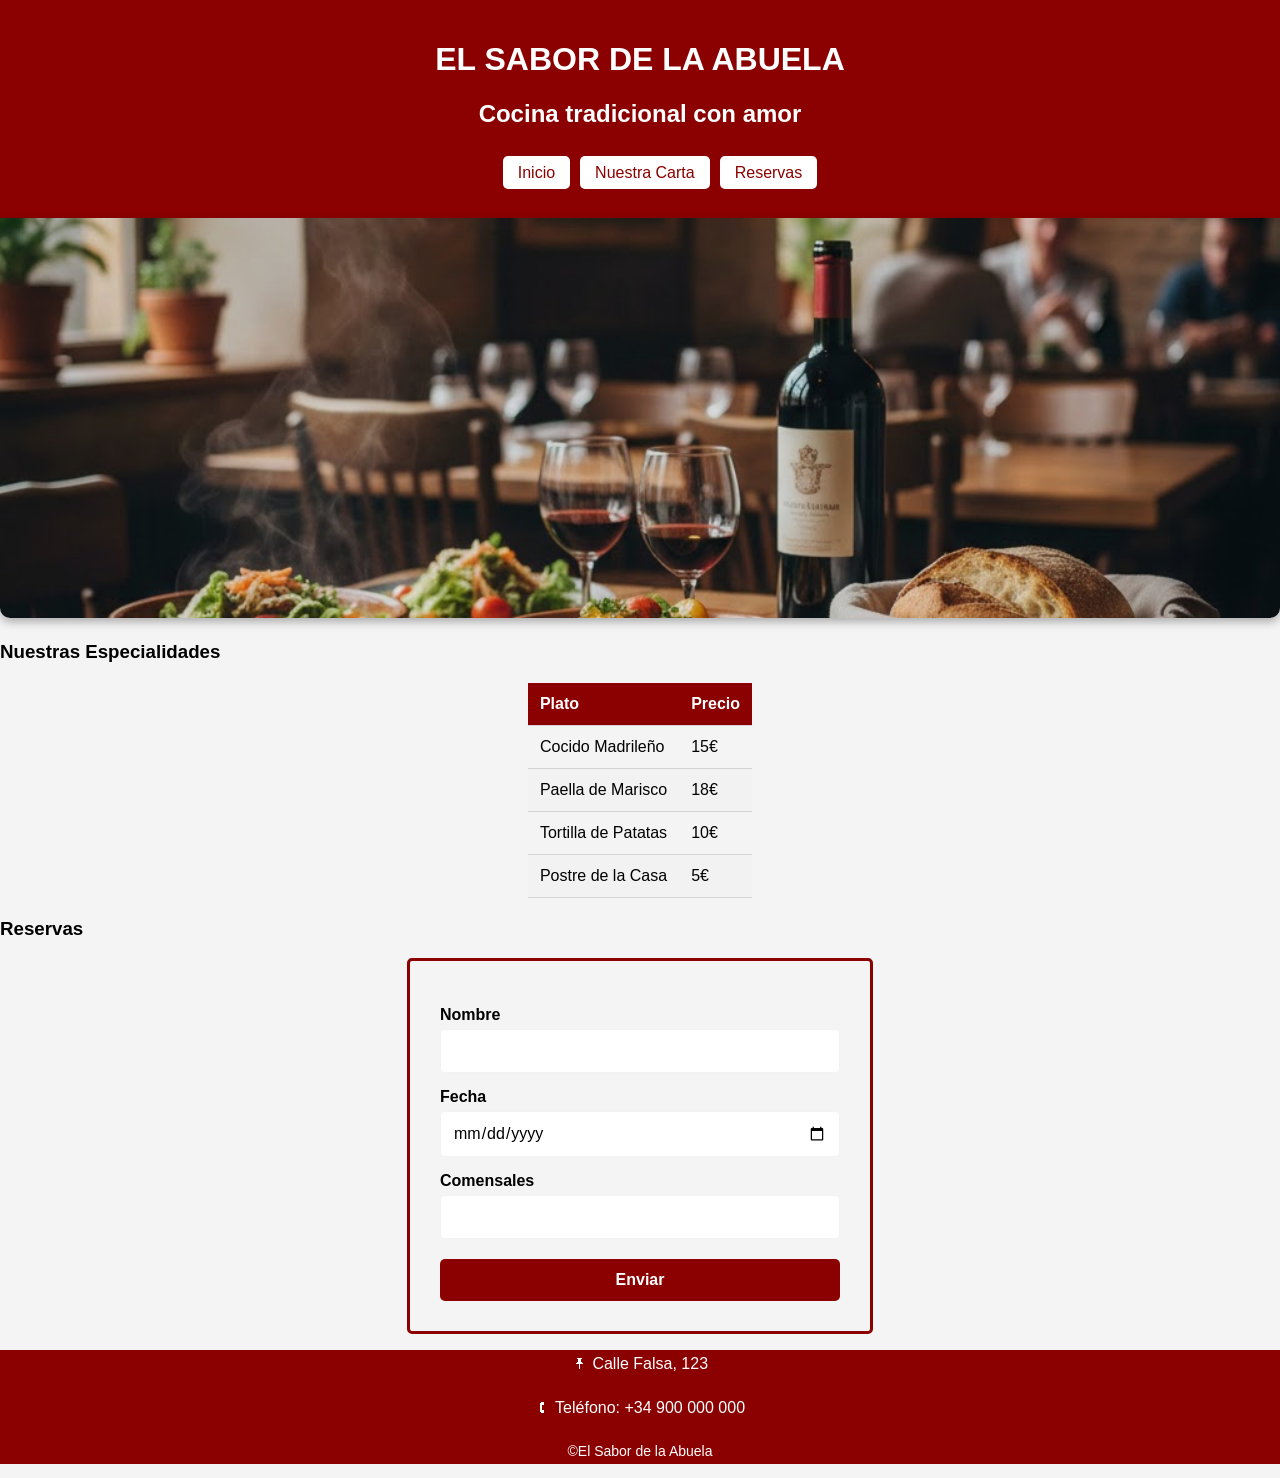
<file: index.html>
<!DOCTYPE html>
<html lang="es">
<head>
    <meta charset="UTF-8">
    <meta name="viewport" content="width=device-width, initial-scale=1.0">
    <link rel="stylesheet" href="estilos.css">
    <title>El Sabor de la Abuela</title>
</head>
<body>
    <header id="principal">
        <div class="titulo-restaurante">
            <h1>EL SABOR DE LA ABUELA</h1>
            <h2>Cocina tradicional con amor</h2>
        </div>
        <nav class="menu-navegacion">
            <ul>
                <li><a href="index.html">Inicio</a></li>
                <li><a href="menu.html">Nuestra Carta</a></li>
                <li><a href="index.html#reservas">Reservas</a></li>
            </ul>
        </nav>
    </header>        
    
    <main id="contenido-principal">
        <img id="imagen-principal" src="imagenes/mesa.jpg" alt="Mesa de madera de un restaurante de cocina tradicional">

        <section id="seccion-menu">
            <h3>Nuestras Especialidades</h3>
            <table>
                <thead>
                    <tr>
                        <th>Plato</th>
                        <th>Precio</th>
                    </tr>
                </thead>
                <tbody>
                    <tr>
                        <td>Cocido Madrileño</td>
                        <td>15€</td>
                    </tr>
                     <tr>
                        <td>Paella de Marisco</td>
                        <td>18€</td>
                    </tr>
                     <tr>
                        <td>Tortilla de Patatas</td>
                        <td>10€</td>
                    </tr>
                     <tr>
                        <td>Postre de la Casa</td>
                        <td>5€</td>
                    </tr>
                </tbody>
            </table>

        </section>

        <section id="reservas">
            <h3>Reservas</h3>
            <form>
                <label for="nombre">Nombre</label>
                <input type="text" id="nombre" name="nombre">
                <label for="fecha">Fecha</label>
                <input type="date" id="fecha" name="fecha">
                <label for="comensales">Comensales</label>
                <input type="number" id="comensales" name="comensales">

                <button type="submit">Enviar</button>

            </form>
        </section>
    </main>

    <footer id="pie-de-pagina">
        <p>🖈 Calle Falsa, 123</p>
        <p>🕻 Teléfono: +34 900 000 000</p>
        <p id = "copyright">&copy;El Sabor de la Abuela</p>
    </footer>
   
</body>
</html>
</file>
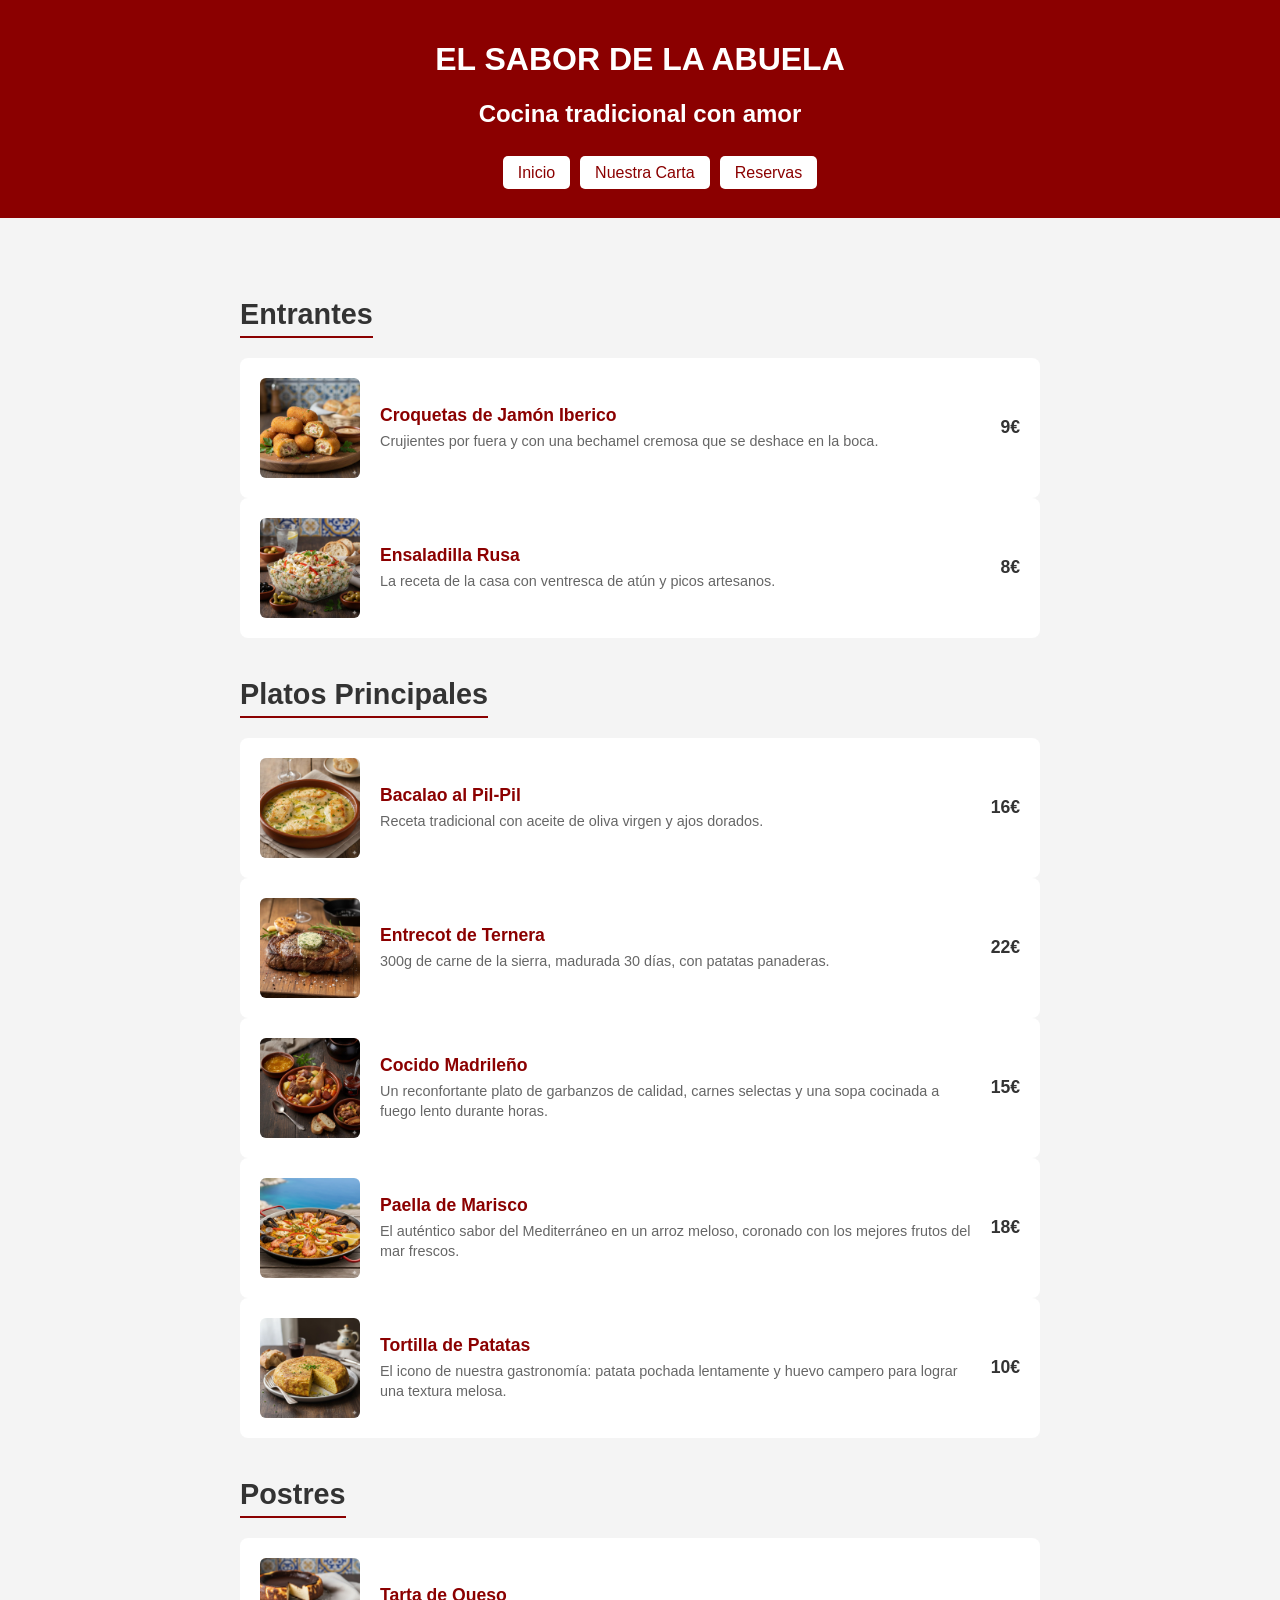
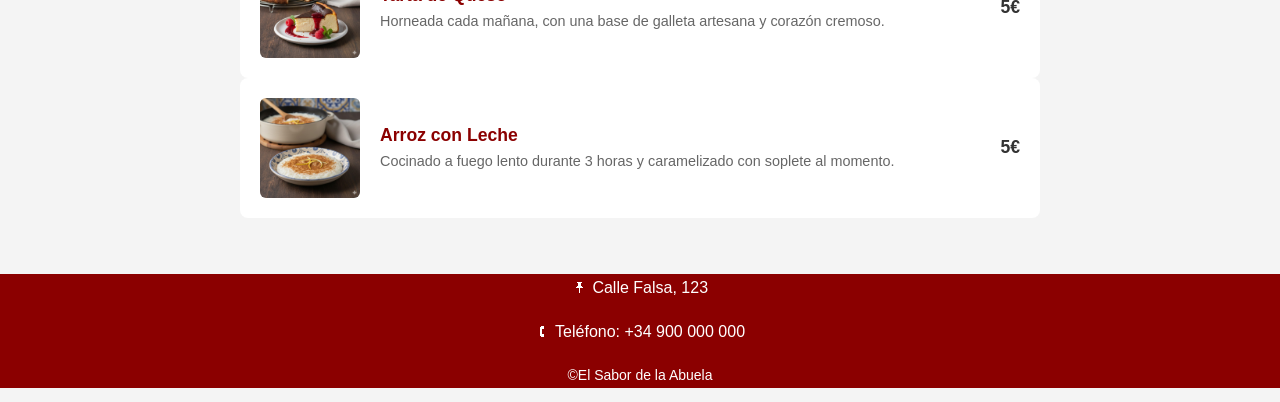
<file: menu.html>
<!DOCTYPE html>
<html lang="es">
<head>
    <meta charset="UTF-8">
    <meta name="viewport" content="width=device-width, initial-scale=1.0">
    <link rel="stylesheet" href="estilos.css">
    <title>Nuestra Carta - El Sabor de la Abuela</title>
</head>
<body>
    <header id="principal">
        <div class="titulo-restaurante">
            <h1>EL SABOR DE LA ABUELA</h1>
            <h2>Cocina tradicional con amor</h2>
        </div>
        <nav class="menu-navegacion">
            <ul>
                <li><a href="index.html">Inicio</a></li>
                <li><a href="menu.html">Nuestra Carta</a></li>
                <li><a href="index.html#reservas">Reservas</a></li>
            </ul>
        </nav>
    </header>       
    
    <main>

    <section class="seccion-carta">
        <h3 class="categoria-titulo">Entrantes</h3>
        <div class="contenedor-platos">
            <article class="tarjeta-plato">
                <img src="imagenes/croquetas.jpg" alt="croquetas de jamon" class="img-plato">
                <div class="info-plato">
                    <h4>Croquetas de Jamón Iberico</h4>
                    <p>Crujientes por fuera y con una bechamel cremosa que se deshace en la boca.</p>
                </div>
               <span class="precio">9€</span>
            </article>
        <div>
            <article class="tarjeta-plato">
                <img src="imagenes/ensaladilla.jpg" alt="ensaladilla rusa" class="img-plato">
                <div class="info-plato">
                    <h4>Ensaladilla Rusa</h4>
                    <p>La receta de la casa con ventresca de atún y picos artesanos.</p>
                </div>
               <span class="precio">8€</span>
            </article>
        </div>

        <h3 class="categoria-titulo">Platos Principales</h3>
        <div class="contenedor-platos">
            <article class="tarjeta-plato">
                <img src="imagenes/bacalao.jpg" alt="bacalao" class="img-plato">
                <div class="info-plato">
                    <h4>Bacalao al Pil-Pil</h4>
                    <p>Receta tradicional con aceite de oliva virgen y ajos dorados.</p>
                </div>
               <span class="precio">16€</span>
            </article>

            <article class="tarjeta-plato">
                <img src="imagenes/ternera.jpg" alt="entrecot de ternera" class="img-plato">
                <div class="info-plato">
                    <h4>Entrecot de Ternera</h4>
                    <p>300g de carne de la sierra, madurada 30 días, con patatas panaderas.</p>
                </div>
                <span class="precio">22€</span>
            </article>

            <article class="tarjeta-plato">
                <img src="imagenes/cocido.jpg" alt="cocido madrileño" class="img-plato">
                <div class="info-plato">
                    <h4>Cocido Madrileño</h4>
                    <p>Un reconfortante plato de garbanzos de calidad, carnes selectas y una sopa cocinada a fuego lento durante horas.</p>
                </div>
                <span class="precio">15€</span>
            </article>

            <article class="tarjeta-plato">
                <img src="imagenes/paella.jpg" alt="paella de marisco" class="img-plato">
                <div class="info-plato">
                    <h4>Paella de Marisco</h4>
                    <p>El auténtico sabor del Mediterráneo en un arroz meloso, coronado con los mejores frutos del mar frescos.</p>
                </div>
                <span class="precio">18€</span>
            </article>

            <article class="tarjeta-plato">
                <img src="imagenes/tortilla.jpg" alt="tortilla de patatas" class="img-plato">
                <div class="info-plato">
                    <h4>Tortilla de Patatas</h4>
                    <p>El icono de nuestra gastronomía: patata pochada lentamente y huevo campero para lograr una textura melosa.</p>
                </div>
                <span class="precio">10€</span>
            </article>
        </div>

        <h3 class="categoria-titulo">Postres</h3>
        <div class="contenedor-platos">
            <article class="tarjeta-plato">
                <img src="imagenes/tarta.jpg" alt="tarta de queso" class="img-plato">
                <div class="info-plato">
                    <h4>Tarta de Queso</h4>
                    <p>Horneada cada mañana, con una base de galleta artesana y corazón cremoso.</p>
                </div>
                <span class="precio">5€</span>
            </article>

            <article class="tarjeta-plato">
                <img src="imagenes/arrozleche.jpg" alt="arroz con leche" class="img-plato">
                <div class="info-plato">
                    <h4>Arroz con Leche</h4>
                    <p>Cocinado a fuego lento durante 3 horas y caramelizado con soplete al momento.</p>
                </div>
                <span class="precio">5€</span>
            </article>
        </div>
    </section>
           
    </main>

    <footer id="pie-de-pagina">
        <p>🖈 Calle Falsa, 123</p>
        <p>🕻 Teléfono: +34 900 000 000</p>
        <p id = "copyright">&copy;El Sabor de la Abuela</p>
    </footer>
   
</body>
</html>
</file>
<file: estilos.css>
body{
    background-color: #f4f4f4;
    margin: 0%;
    font-family:'Lucida Sans', 'Lucida Sans Regular', 'Lucida Grande', 'Lucida Sans Unicode', Geneva, Verdana, sans-serif;
}

.menu-navegacion ul li{
    list-style-type: none;
}

#principal{
    background-color: #8B0000;
    color: #FFFFFF;
    padding: 20px 10px;
    display: flex;
    flex-direction: column;
    align-items: center;
}

.titulo-restaurante{
    width: 100%;
    text-align: center;
}

.menu-navegacion ul{
    display: flex;
    justify-content: space-around;   
}

.menu-navegacion a{
    margin: 5px;
    background-color: #FFFFFF;
    color: #8B0000;
    padding: 8px 15px;
    border-radius: 5px;
    text-decoration: none;
    transition: all 0.3s ease;
}

.menu-navegacion a:hover{
    background-color: #8B0000;
    color: #FFFFFF;
    border: solid 1px #8B0000;
}

#imagen-principal{
    width: 100%;
    max-height: 400px;
    object-fit: cover;
    box-shadow: 0px 4px 10px rgba(0,0,0,0.3);
    filter: brightness(0.9);
    border-bottom-left-radius: 10px;
    border-bottom-right-radius: 10px;
}

table{
    margin: 20px auto;
    border-collapse: collapse;
}

th, td{
    padding: 12px;
    text-align: left;
    border-bottom: solid 1px lightgray;
}

tbody tr:nth-child(even){
    background-color: #f2f2f2;
}

thead{
    background-color: #8B0000;
    color: #FFFFFF;
}

form{
    max-width: 400px;
    margin: auto;
    padding: 30px;    
    border: solid 3px #8B0000;
    border-radius: 5px;
    display: flex;
    flex-direction: column;
}

label{
    margin-top: 15px;
    margin-bottom: 5px;
    font-weight: bold;
}

input{
    padding: 12px;
    border: solid 1px #f2f2f2;
    border-radius: 4px;
    font-size: 16px;
    font-family: 'Lucida Sans', 'Lucida Sans Regular', 'Lucida Grande', 'Lucida Sans Unicode', Geneva, Verdana, sans-serif

}

input:focus{
    border-color: #8B0000;
    outline: none;
    background-color: #fff9f9;
    
}

button{
    margin-top: 20px;
    padding: 10px;
    font-family: 'Lucida Sans', 'Lucida Sans Regular', 'Lucida Grande', 'Lucida Sans Unicode', Geneva, Verdana, sans-serif;
    font-size: 16px;
    font-weight: bold;
    background-color: #8B0000;
    color: #FFFFFF;
    border: solid 2px transparent;
    border-radius: 5px;
    cursor: pointer;
    transition: all 0.3s ease
}

button:hover{
    background-color: #f4f4f4;
    color: #8B0000;
    border: solid 2px #8B0000;
}

#pie-de-pagina{
    background-color: #8B0000;
    color: #FFFFFF;
    text-align: center;
    margin-top: 5px;
}

#pie-de-pagina p{
    padding: 5px;
}

#copyright{
    font-size: 14px;
}

/*ESTILO DE menu.html: */

.seccion-carta{
    max-width: 800px;
    margin: 0 auto;
    padding: 40px 20px;
}

.categoria-titulo {
    font-size: 1.8rem;
    color: #333;
    margin: 40px 0 20px 0;
    text-align: left;
    border-bottom: 2px solid #8B0000;
    display: inline-block;
    padding-bottom: 5px;
}

.tarjeta-plato{
    display: flex;
    align-items: center;
    background-color: white;
    padding: 20px;
    border-radius: 8px;
    gap: 20px;
}

.info-plato{
    flex-grow: 1;
}

.img-plato{
    width: 100px;
    object-fit: cover;
    border-radius: 6px;
}

.info-plato h4 {
    margin: 0 0 5px 0; 
    color: #8B0000;
    font-size: 1.1rem;
}

.info-plato p {
    margin: 0;
    color: #666;
    font-size: 0.9rem;
    line-height: 1.4;
}

.precio{
    font-weight: bold;
    color: #333;
    font-size: 1.1rem;
}
</file>
